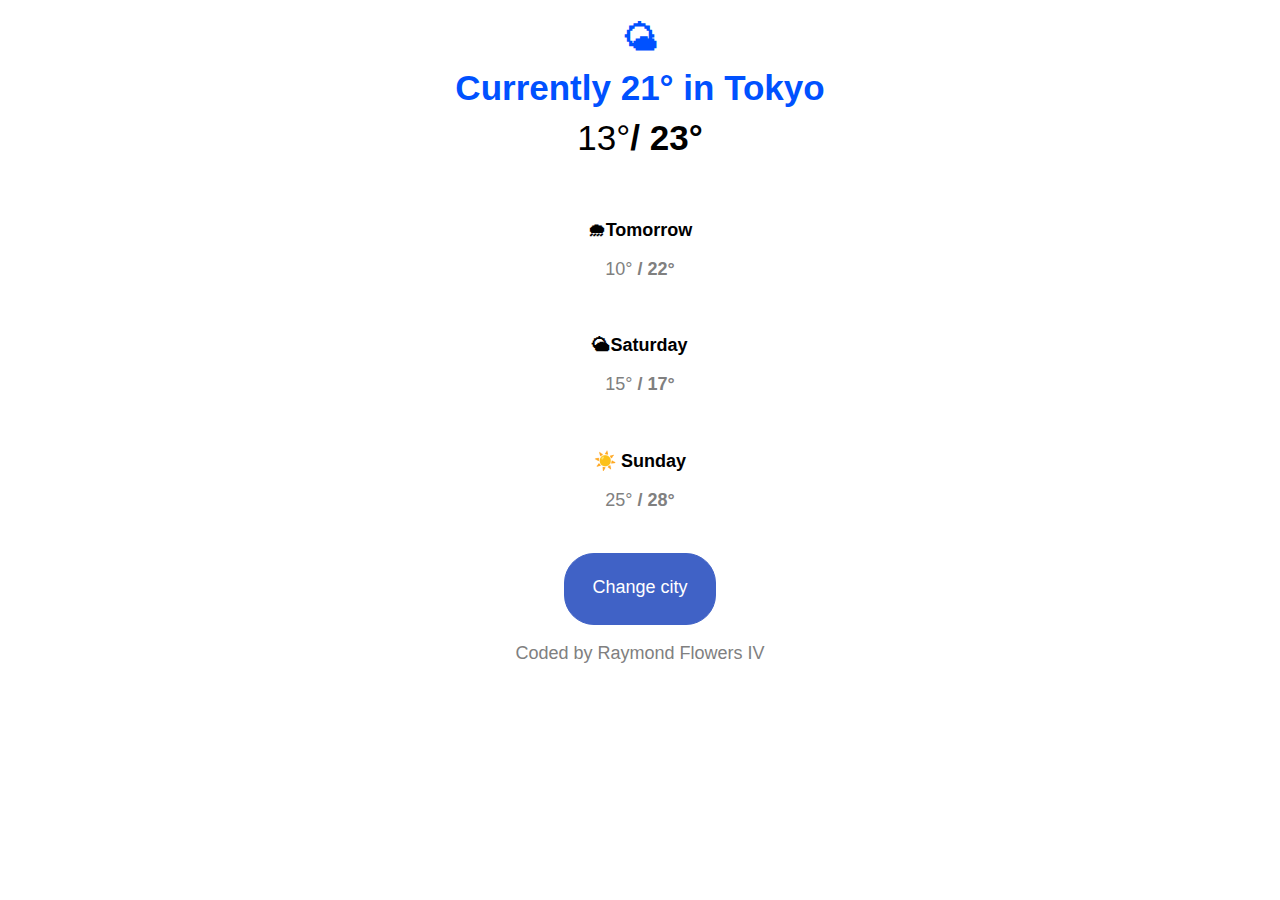
<file: index.html>
<!DOCTYPE html>
<html lang="en">
  <head>
    <meta charset="UTF-8">
    <meta name="viewport" content="width=device-width, initial-scale=1.0">
    <meta http-equiv="X-UA-Compatible" content="ie=edge">
    <title>Weather App</title>
    <link rel="stylesheet" href="style.css">
  </head>
  <body>
    <h1 class="strong" id="title">🌤</h2>
    <h1 class="strong" id="title"> Currently 21° in Tokyo </h1>

    <h2 class="strong" style=" margin-top: 0;"><span id="smallTitleDegree">13°</span>/ 23°</h2>
    <div class="weather">
      <p class="days">🌧Tomorrow</p>
      <p class="degrees"> 10° <span class="bold">/ 22°</span></p>
    </div>

    <div class="weather">
      <p class="days">🌥Saturday</p>
      <p class="degrees"> 15° <span class="bold">/ 17°</span></p>
    </div>
    
    <div class="weather">
      <p class="days">☀️ Sunday</p>
      <p class="degrees"> 25° <span class="bold">/ 28°</span></p>
    </div><br>

    <div class="button">
      <p class="buttonText">Change city</p>
    </div>
    

    <p class="degrees">Coded by Raymond Flowers IV</p>
  </body>
</html>
</file>
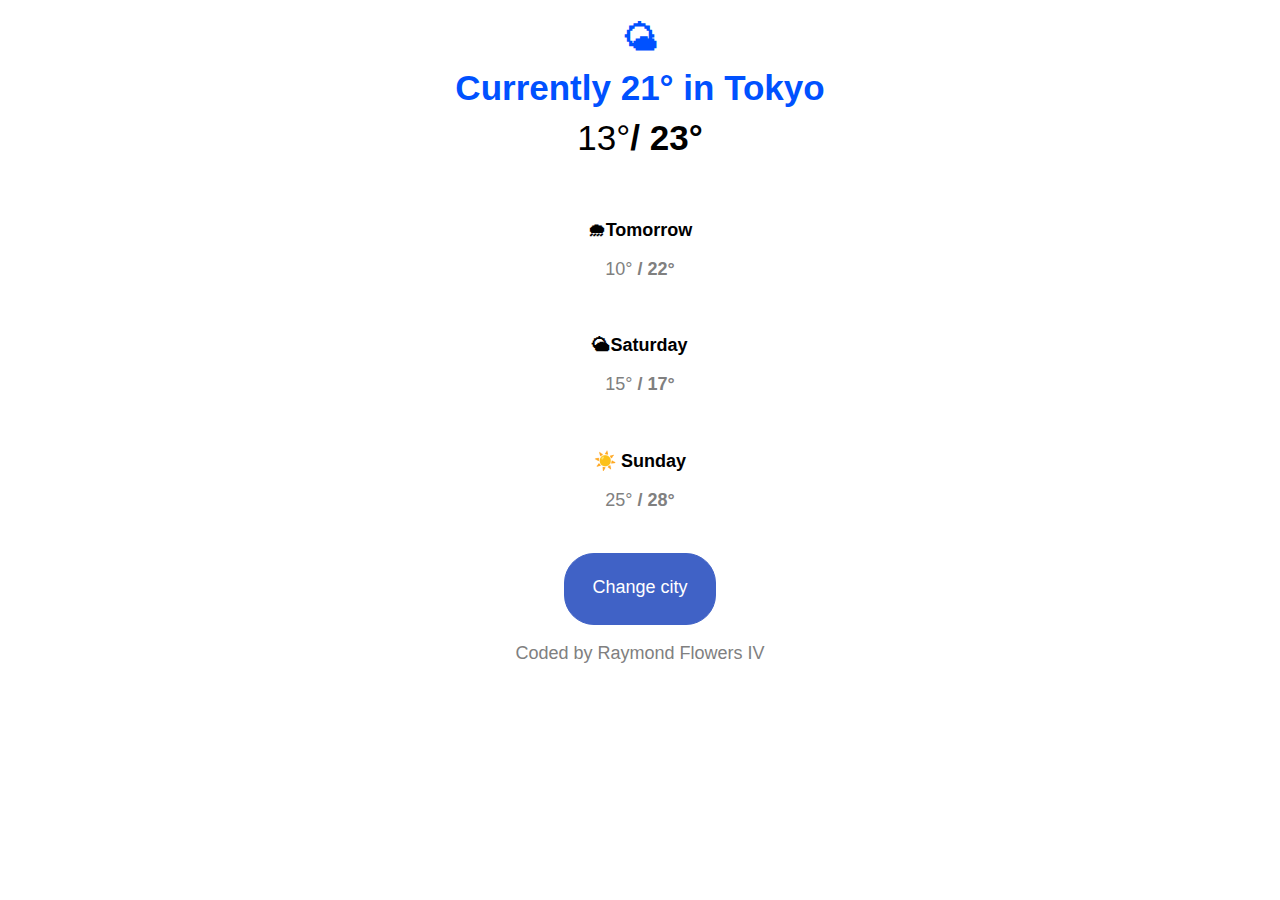
<file: weather.html>
<!DOCTYPE html>
<html lang="en">
  <head>
    <meta charset="UTF-8">
    <meta name="viewport" content="width=device-width, initial-scale=1.0">
    <meta http-equiv="X-UA-Compatible" content="ie=edge">
    <title>Weather App</title>
    <link rel="stylesheet" href="style.css">
  </head>
  <body>
    <h1 class="strong" id="title">🌤</h2>
    <h1 class="strong" id="title"> Currently 21° in Tokyo </h1>

    <h2 class="strong" style=" margin-top: 0;"><span id="smallTitleDegree">13°</span>/ 23°</h2>
    <div class="weather">
      <p class="days">🌧Tomorrow</p>
      <p class="degrees"> 10° <span class="bold">/ 22°</span></p>
    </div>

    <div class="weather">
      <p class="days">🌥Saturday</p>
      <p class="degrees"> 15° <span class="bold">/ 17°</span></p>
    </div>
    
    <div class="weather">
      <p class="days">☀️ Sunday</p>
      <p class="degrees"> 25° <span class="bold">/ 28°</span></p>
    </div><br>

    <div class="button">
      <p class="buttonText">Change city</p>
    </div>
    

    <p class="degrees">Coded by Raymond Flowers IV</p>
  </body>
</html>
</file>
<file: style.css>
* {
    justify-content: center;
    align-content: center;
    text-align: center;
    font-family: sans-serif;
    font-size:large;
    font-weight: 500;
}
.bold {
    font-weight: bold;
}
.days {
    font-size: large;
    font-weight: bold;
}
#smallTitleDegree { 
    font-weight: normal;
    font-size: 35px;
}
.strong{
    font-size: 35px;
    font-weight: bolder;
}
#title{
    color: rgb(0, 81, 255);
    margin: 10px
}
.degrees{

    color:grey;
}
.button{
    text-align: center;
    justify-items: center;
    background-color: rgb(64, 98, 198);
    width: 150px;
    height: 60px;
    margin:0 auto;
    border-radius: 30px;
    padding-bottom:10px;
    border-width: 1px;
    border-style: solid;
    border-color: rgb(64, 98, 198);
    color: white;
}
.buttonText{
    
    text-align: center;
    padding-top: 5px;

}

.weather{
    width: 400px;
    height: 80px;
    margin:0 auto;
    padding-top:15px;
    padding-bottom:20px;
    justify-items: center;
    align-items: center;
    border-radius: 10px;
}
.weather:hover{
    transition: background-color 0.1s ease-in-out;
    background-color: rgba(255, 228, 196, 0.222);
}
.button:hover{
    
    background-color: white;
    transition: background-color 0.1s ease-in-out;
    border-width: 1px;
    color: rgb(64, 98, 198);
}
</file>
